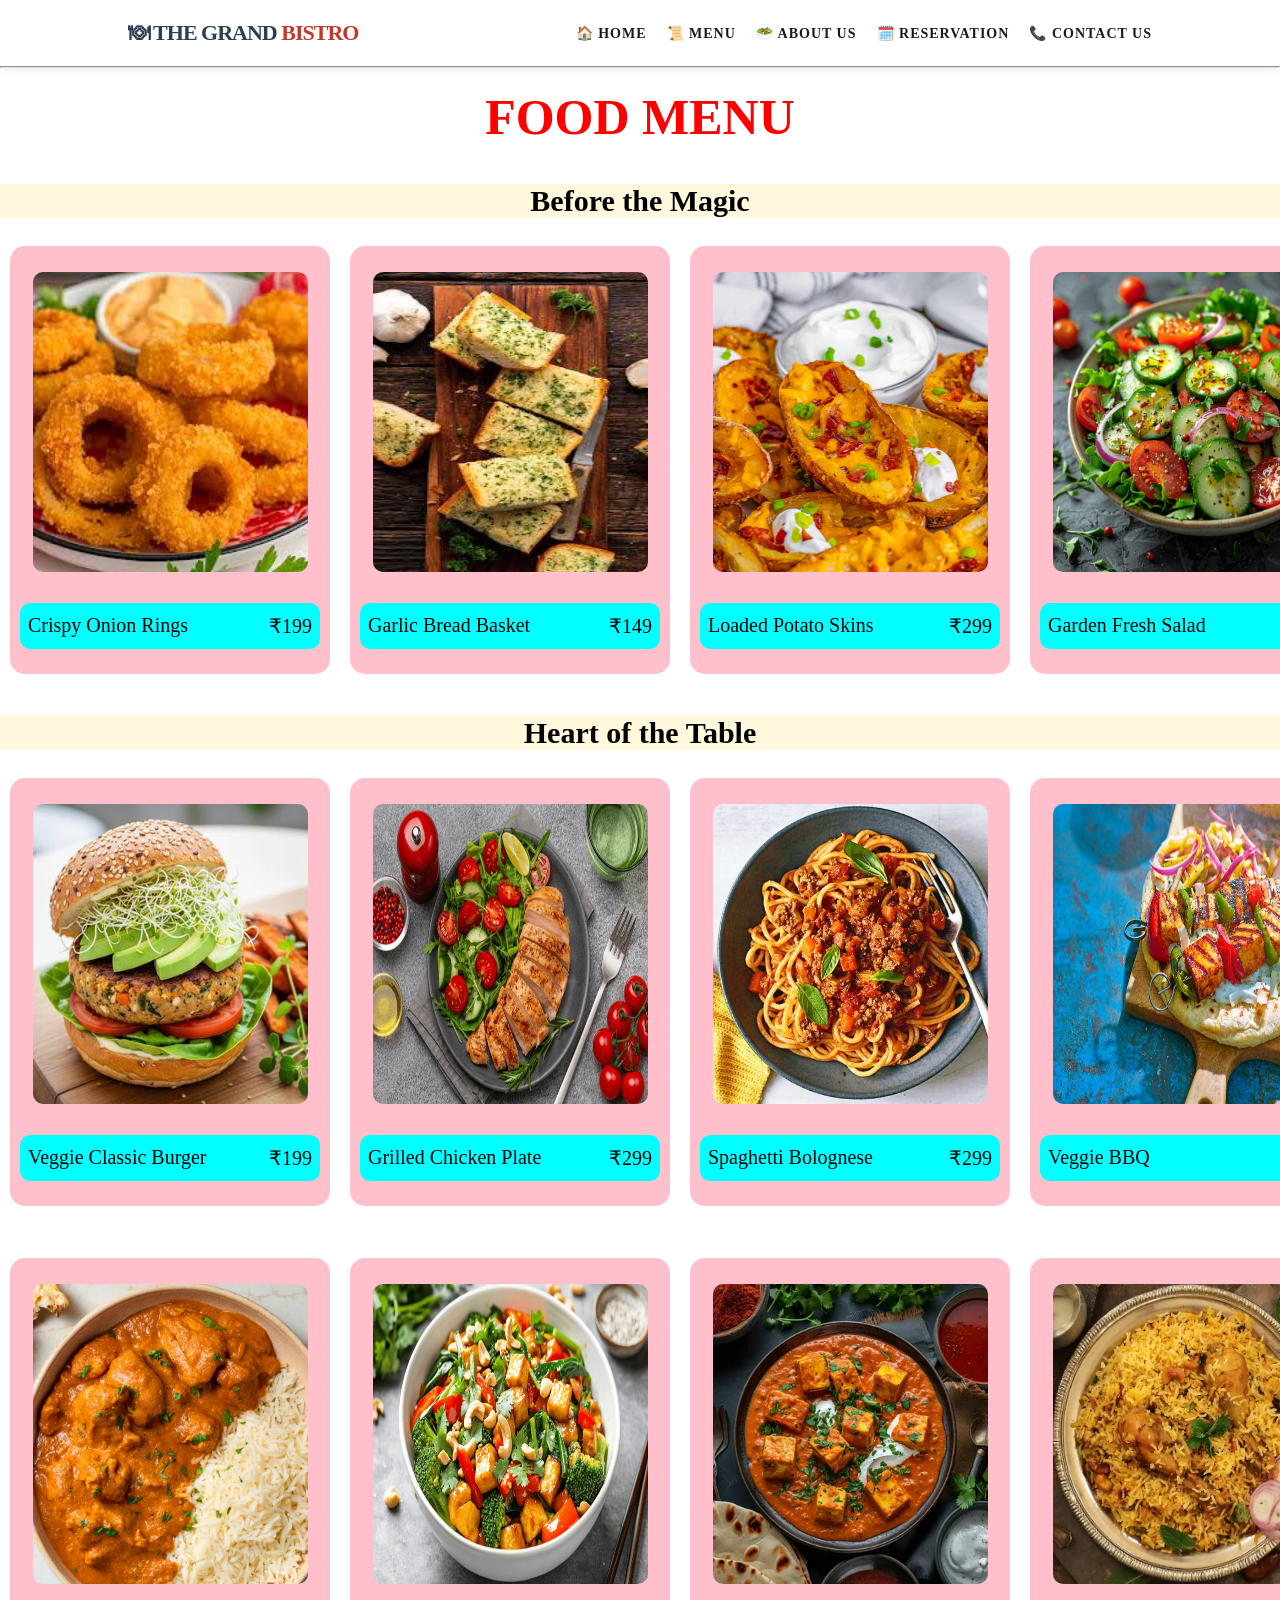
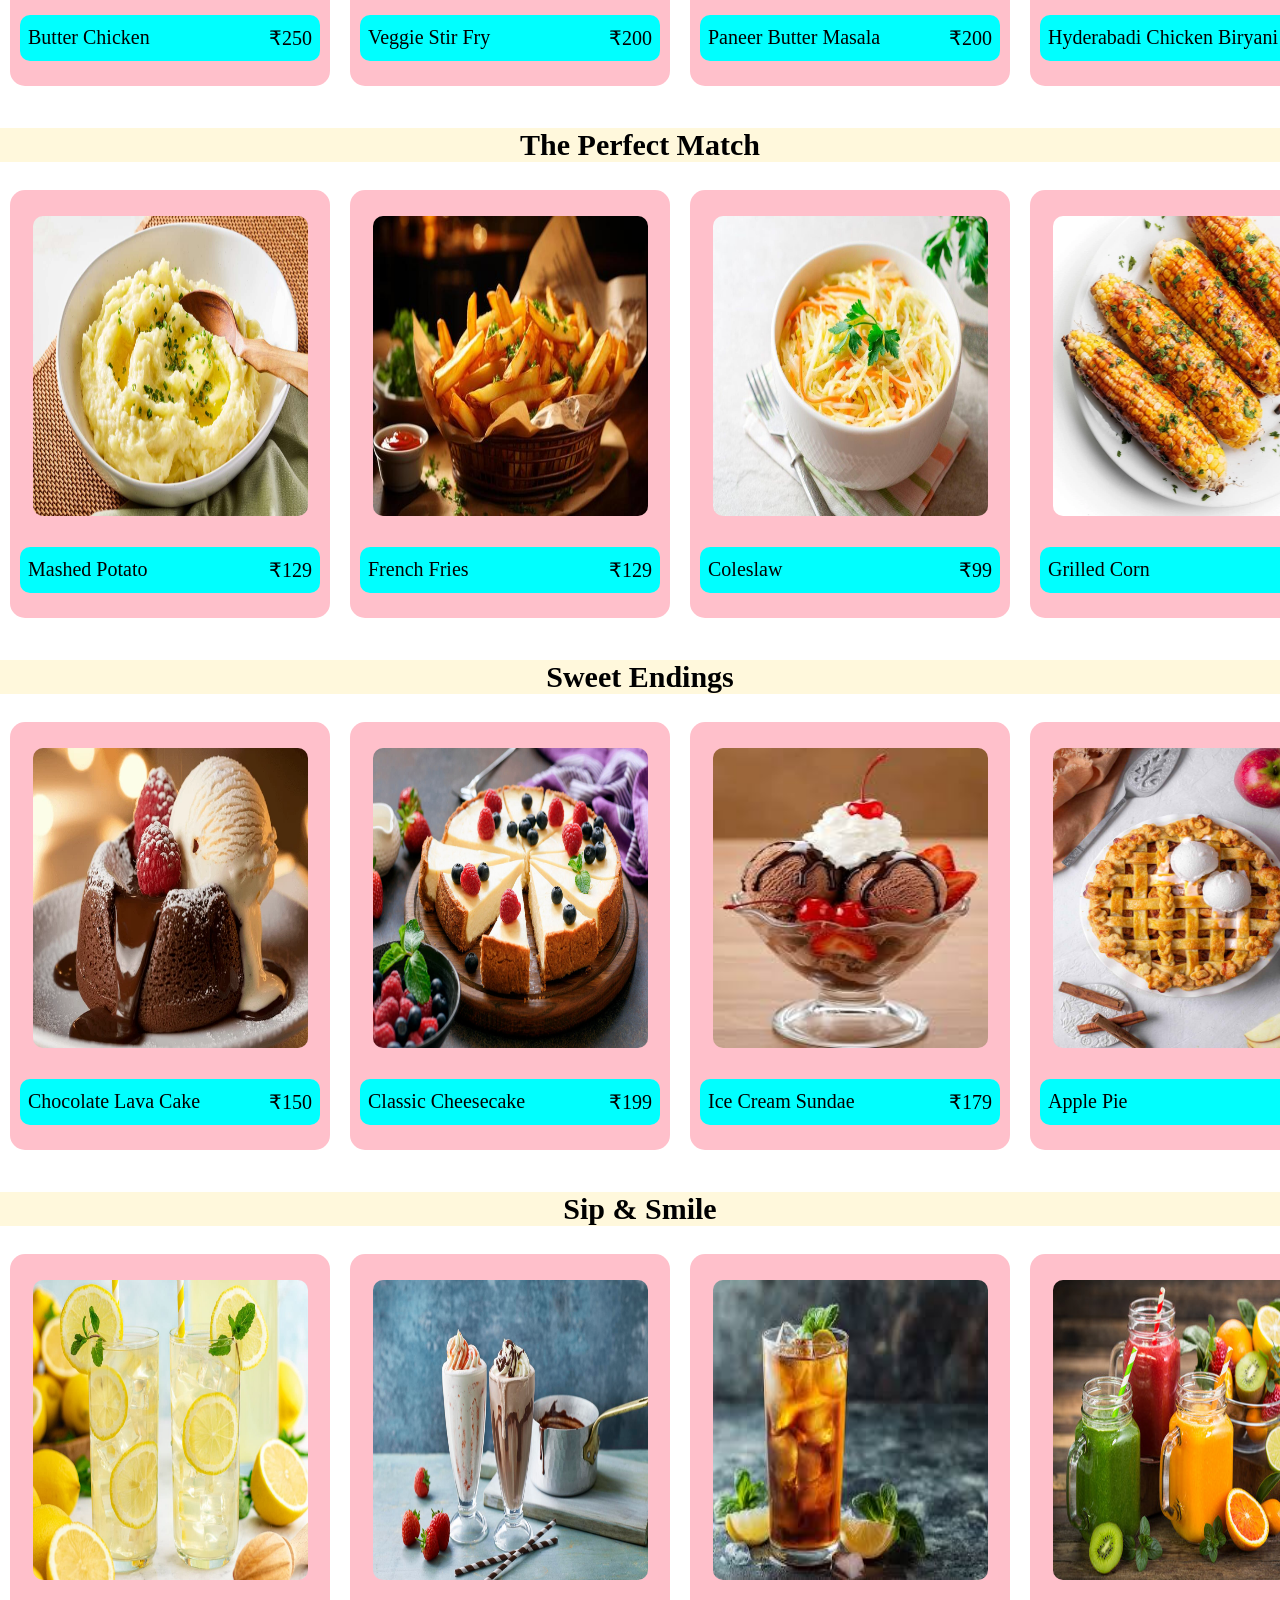
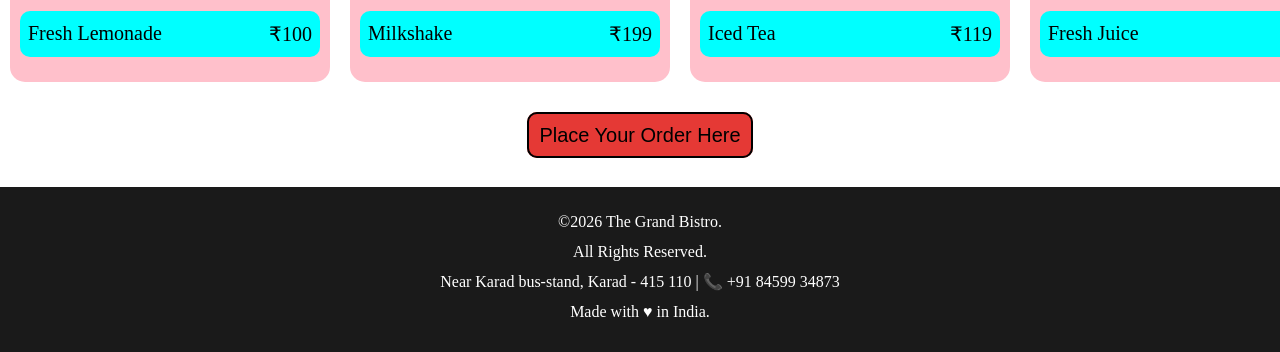
<file: Menu.html>
<!DOCTYPE html>
<html lang="en">
<head>
    <meta charset="UTF-8">
    <meta name="viewport" content="width=device-width, initial-scale=1.0">
    <title>Menu</title>
    <link rel="stylesheet" href="./Menu.css">
    <style>
	 nav ul { display: flex; list-style: none; }
        nav ul li { margin-left: 20px; }
        nav ul li a { text-decoration: none; color:  #1A1A1A; font-weight: 600; transition: 0.3s; font-size: 14px; text-transform: uppercase; letter-spacing: 1px; }
        nav ul li a:hover { color:  #C0392B; }
	    nav {	
        background:#fff;
		display:flex;
		justify-content:space-between;
		align-items:center;
		padding:20px 10%; 
		box-shadow:0 2px 10px rgba(0,0,0,0.1);
		position:sticky;
		top:0;
		z-index:1000; 
        }
	    .logo { font-size: 22px; font-weight: 800; color: #2C3E50; text-decoration: none; letter-spacing: -1px; }
        .logo span { color: #C0392B; }
    </style>
</head>
<body>
     <nav>
	<div class="logo">🍽 THE GRAND <span>BISTRO</span></div>
	<ul>
	<li><a href="index.html">🏠 HOME</a></li>
	<li><a href="Menu.html">📜 MENU</a></li>
	<li><a href="about.html">🥗 ABOUT US</a></li>
	<li><a href="reservation.html"> 🗓️ RESERVATION </a></li>
	<li><a href="contact.html">📞 CONTACT US</a></li>
	</ul>
    </nav>
	<hr>
    <header>
        <center>
            <h1>FOOD MENU</h1>
        </center>
    </header>
    <br>
    <h2 class="title">Before the Magic</h2>
    <br>
    <div class="main">
  
    <div class="row1">
        
        <div class="box11">
            <center></center><img src="images/1.jpg">
            <div class="name">
                <p>Crispy Onion Rings</p>
                <p>&#8377;199</p>
            </div>
        </div>
        <div class="box11">
            <img src="images/2.jpg">
            <div class="name">
                    <p>Garlic Bread Basket</p>
                    <p>&#8377;149</p>
            </div>
        </div>
        <div class="box11">
            <img src="images/3.jpg">
            <div class="name">
                    <p>Loaded Potato Skins</p>
                    <p>&#8377;299</p>
            </div>
        </div>
        <div class="box11">
            <img src="images/4.jpeg">
            <div class="name">
                    <p>Garden Fresh Salad</p>
                    <p>&#8377;249</p>
            </div>
        </div>
    </div>
    </div>
    <h2 class="title">Heart of the Table</h2>
    <br>
    <div class="main">
    
    <div class="row1">
        
        <div class="box11">
            <center></center><img src="images/5.jpg">
            <div class="name">
                <p>Veggie Classic Burger</p>
                <p>&#8377;199</p>
            </div>
        </div>
        <div class="box11">
            <img src="images/6.webp">
            <div class="name">
                    <p>Grilled Chicken Plate</p>
                    <p>&#8377;299</p>
            </div>
        </div>
        <div class="box11">
            <img src="images/7.webp">
            <div class="name">
                    <p>Spaghetti Bolognese</p>
                    <p>&#8377;299</p>
            </div>
        </div>
        <div class="box11">
            <img src="images/8.jpg">
            <div class="name">
                    <p>Veggie BBQ</p>
                    <p>&#8377;200</p>
            </div>
        </div>
    </div>
</div>
<div class="main">
    
    <div class="row1">
        
        <div class="box11">
           <img src="images/9.jpg">
            <div class="name">
                <p>Butter Chicken</p>
                <p>&#8377;250</p>
            </div>
        </div>
        <div class="box11">
            <img src="images/10.png">
            <div class="name">
                    <p>Veggie Stir Fry</p>
                    <p>&#8377;200</p>
            </div>
        </div>
        <div class="box11">
            <img src="images/11.webp">
            <div class="name">
                    <p>Paneer Butter Masala</p>
                    <p>&#8377;200</p>
            </div>
        </div>
        <div class="box11">
            <img src="images/12.webp">
            <div class="name">
                    <p>Hyderabadi Chicken Biryani</p>
                    <p>&#8377;200</p>
            </div>
        </div>
    </div>
</div>
<h2 class="title">The Perfect Match</h2>
<br>
<div class="main">
    
    <div class="row1">
        
        <div class="box11">
           <img src="images/13.jpg">
            <div class="name">
                <p>Mashed Potato</p>
                <p>&#8377;129</p>
            </div>
        </div>
        <div class="box11">
            <img src="images/14.jpg">
            <div class="name">
                    <p>French Fries</p>
                    <p>&#8377;129</p>
            </div>
        </div>
        <div class="box11">
            <img src="images/15.jpg">
            <div class="name">
                    <p>Coleslaw</p>
                    <p>&#8377;99</p>
            </div>
        </div>
        <div class="box11">
            <img src="images/16.webp">
            <div class="name">
                    <p>Grilled Corn</p>
                    <p>&#8377;199</p>
            </div>
        </div>
    </div>
</div>
<h2 class="title">Sweet Endings</h2>
<br>
<div class="main">
    
    <div class="row1">
        
        <div class="box11">
           <img src="images/17.webp">
            <div class="name">
                <p>Chocolate Lava Cake</p>
                <p>&#8377;150</p>
            </div>
        </div>
        <div class="box11">
            <img src="images/18.jpg">
            <div class="name">
                    <p>Classic Cheesecake</p>
                    <p>&#8377;199</p>
            </div>
        </div>
        <div class="box11">
            <img src="images/19.jpg">
            <div class="name">
                    <p>Ice Cream Sundae</p>
                    <p>&#8377;179</p>
            </div>
        </div>
        <div class="box11">
            <img src="images/20.jpg">
            <div class="name">
                    <p>Apple Pie</p>
                    <p>&#8377;129</p>
            </div>
        </div>
    </div>
</div>
<h2 class="title">Sip & Smile</h2>
<br>
<div class="main">
    
    <div class="row1">
        
        <div class="box11">
           <img src="images/21.jpg">
            <div class="name">
                <p>Fresh Lemonade</p>
                <p>&#8377;100</p>
            </div>
        </div>
        <div class="box11">
            <img src="images/22.jpg">
            <div class="name">
                    <p>Milkshake</p>
                    <p>&#8377;199</p>
            </div>
        </div>
        <div class="box11">
            <img src="images/23.jpg">
            <div class="name">
                    <p>Iced Tea</p>
                    <p>&#8377;119</p>
            </div>
        </div>
        <div class="box11">
            <img src="images/24.jpg">
            <div class="name">
                    <p>Fresh Juice</p>
                    <p>&#8377;149</p>
            </div>
        </div>
    </div>
</div>
<center>
    <button><a href="https://www.zomato.com/malkapur/restaurants?order-online=1">Place Your Order Here</a></button>
</center>
<footer>
    <p>&copy;2026 The Grand Bistro.</p>
    <p>All Rights Reserved.</p>
    <p>Near Karad bus-stand, Karad - 415 110 | &#128222; +91 84599 34873</p>
    <p>Made with &hearts; in India.</p>
</footer>
</body>
</html>
</file>
<file: Menu.css>
* {
    margin : 0;
    padding : 0;
}

header h1 {
    padding : 20px;
    font-family: Hack;
    font-weight: bolder;
    font-size: 50px;
    color: red;
}

h2 {
    text-align: center;
}

.title {
    background-color:cornsilk;
    font-size: 30px;
}

.main {
    height : 480px;
    display: flex;
    justify-content: space-evenly;
    align-items:self-start;
    flex-wrap: wrap;
}

.box11 {
    height : 408px;
    width : 300px;
    margin : 10px;
    background-color: pink;
    border-radius: 15px;
    /* padding-right: 10px;
    padding-left: 10px; */
    padding : 10px;
    display: flex;
    justify-content: center;
    align-items: center;
    flex-wrap: wrap;
}

.box11 img {
    height : 300px;
    width : 275px;
    /* border: 2px solid black; */
    border-radius: 10px;
    /* margin-bottom: 8px;
    padding: 15px;
    padding-right: 18px;; */
}


.name {
    height: 30px;
    width : 95%;
    background-color: aqua;
    padding : 8px;
    font-size: 20px;;
    display : flex;
    justify-content: space-between;
    align-items: center;
    border-radius: 10px;
}

.row1 {
    height : 300px;
    display : flex;
    justify-content: space-evenly;
}

button a {
    padding: 10px;
    margin : 10px;
    font-family: sans-serif;
    font-size: 20px;
    font-weight: 300;
    background-color: #e53935;
   
    border : 2px solid black;
    border-radius: 10px;
    text-decoration:none;
    color : black;
}

button {
    background-color: white;
    border: none;
}

footer {
    text-align: center;
    height : 125px;
    padding : 20px;
    margin-top : 40px;
    background-color: #1a1a1a;
    color : #ffffff;
    line-height: 30px;
    font-size: 16px;
}

@media (max-width : 600px) {
    .row1 {
        display : flex;
        flex-direction: column;
        align-items : center;
        height : auto;
    }
    .box11 {
        width : 90%;
        margin : 10px auto;
    }
    .box11 img {
        width : 100%;
        height : 250px;
        border-radius : 10px;
    }
    .title {
        margin-top : 15px;
        margin-bottom : 15px;
        padding : 10px;
        text-align : center;
    }
    .main {
        display : flex;
        flex-direction: column;
        align-items : center;
        height : auto;
    }
    nav ul {
        display : flex;
        flex-wrap : wrap;
    }
    button a {
        display : block;
    }
    footer {
        margin-top : 10px;
    }
}
</file>
